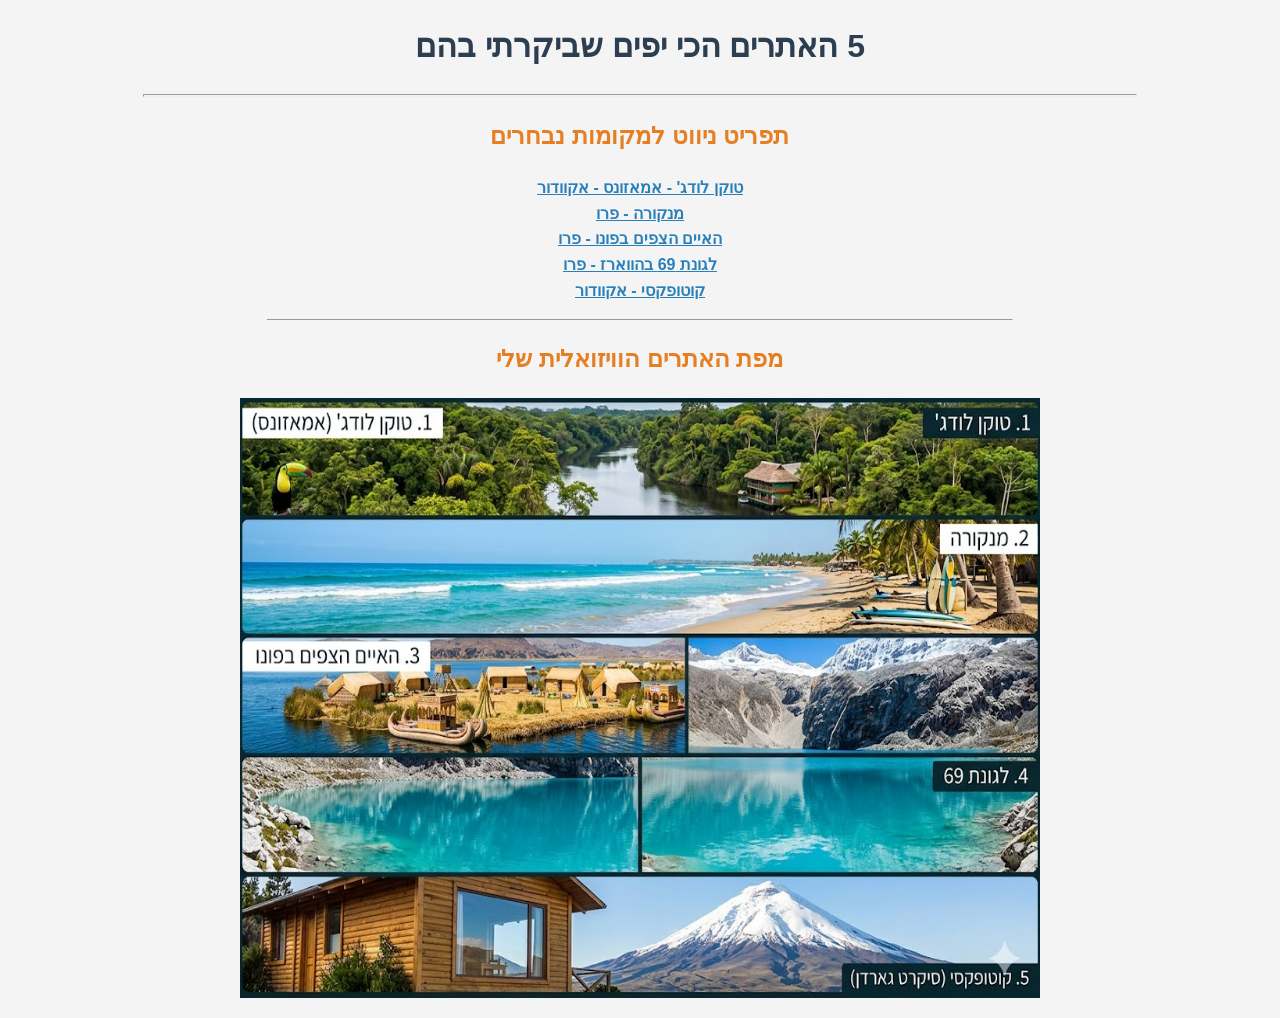
<file: Assignment1/index.html>
<!DOCTYPE html>
<html dir="rtl" lang="he">
<head>
    <meta charset="UTF-8">
    <title>5 האתרים הכי יפים שביקרתי בהם</title>
    <link rel="stylesheet" type="text/css" href="style.css">
</head>
<body bgcolor="#f0f0f0">

    <h1 align="center">5 האתרים הכי יפים שביקרתי בהם</h1>

    <hr size="3" width="80%">

    <h2 align="center">תפריט ניווט למקומות נבחרים</h2>
    
    <ul align="center" style="list-style-type: none; padding: 0;">
        <li><a href="amazonas.html"> טוקן לודג' - אמאזונס - אקוודור</a></li>
        <li><a href="mancora.html">מנקורה - פרו</a></li>
        <li><a href="puno.html">האיים הצפים בפונו - פרו</a></li>
        <li><a href="huaraz.html">לגונת 69 בהווארז - פרו </a></li>
        <li><a href="cotopaxi.html">קוטופקסי - אקוודור</a></li>
    </ul>

    <hr size="1" width="60%">

    <h2 align="center">מפת האתרים הוויזואלית שלי</h2>

    <div align="center">
        <img src="places_collage.png" usemap="#placesmap" width="800" height="600" border="0" alt="קולאז' האתרים היפים">

        <map name="placesmap">
            <area shape="rect" coords="0,0,800,120" href="amazonas.html" alt="טוקן לודג' אמאזונס">
            <area shape="rect" coords="0,120,800,240" href="mancora.html" alt="מנקורה פרו">
            <area shape="rect" coords="0,240,800,360" href="puno.html" alt="האיים הצפים בפונו">
            <area shape="rect" coords="0,360,800,480" href="huaraz.html" alt="לגונת 69 הווארז">
            <area shape="rect" coords="0,480,800,600" href="cotopaxi.html" alt="קוטופקסי אקוודור">
        </map>
    </div>

</body>
</html>
</file>
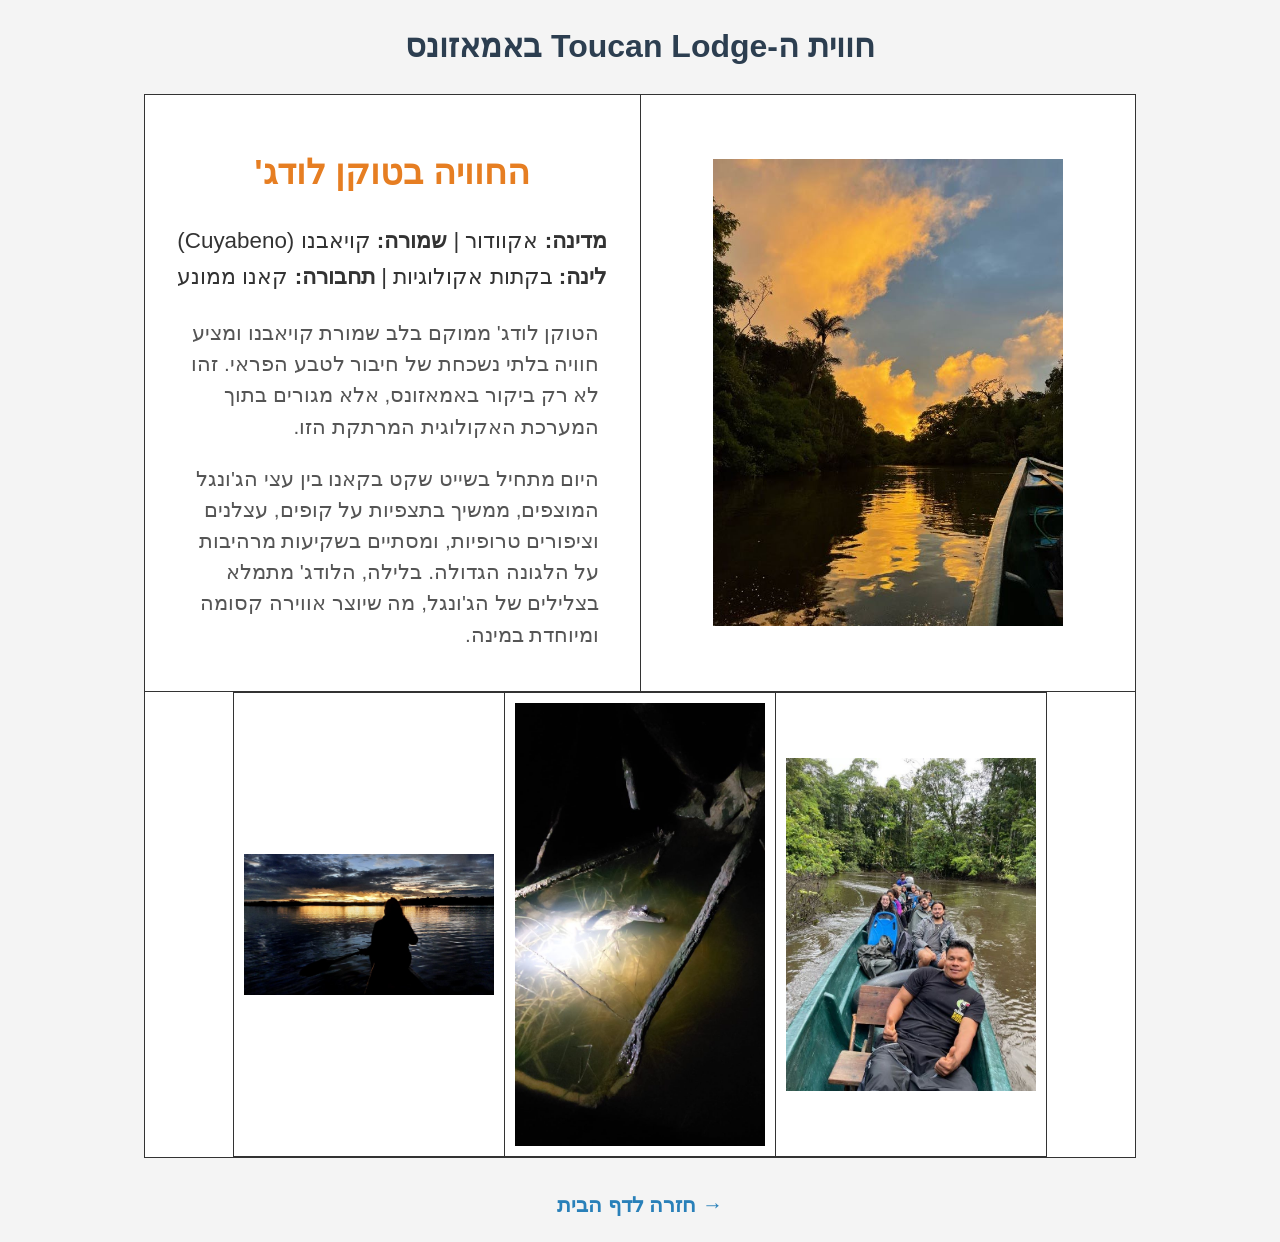
<file: Assignment1/amazonas.html>
<!DOCTYPE html>
<html dir="rtl" lang="he">
<head>
    <meta charset="UTF-8">
    <title>טוקן לודג' - אמאזונס אקוודור</title>
    <link rel="stylesheet" type="text/css" href="style.css">
</head>
<body>

    <h1 align="center">חווית ה-Toucan Lodge באמאזונס</h1>

    <table border="1" width="900" align="center" cellpadding="20" cellspacing="0" style="border-collapse: collapse; background-color: white;">
        
        <tr>
            <td width="50%" align="center">
                <img src="amazonas1.jpg" alt="טוקן לודג' באמאזונס" width="350">
            </td>
            <td width="50%" align="center" valign="middle">
                <div style="padding: 10px;">
                    <h2 style="font-size: 2.2em; color: #e67e22; margin-bottom: 15px;">החוויה בטוקן לודג'</h2>
                    <p style="font-size: 1.4em; line-height: 1.6;">
                        <b>מדינה:</b> אקוודור | <b>שמורה:</b> קויאבנו (Cuyabeno)<br>
                        <b>לינה:</b> בקתות אקולוגיות | <b>תחבורה:</b> קאנו ממונע
                    </p>
                    <div style="font-size: 1.3em; line-height: 1.5; color: #555; text-align: right; padding: 0 20px;">
                        <p>
                            הטוקן לודג' ממוקם בלב שמורת קויאבנו ומציע חוויה בלתי נשכחת של חיבור לטבע הפראי. זהו לא רק ביקור באמאזונס, אלא מגורים בתוך המערכת האקולוגית המרתקת הזו.
                        </p>
                        <p>
                            היום מתחיל בשייט שקט בקאנו בין עצי הג'ונגל המוצפים, ממשיך בתצפיות על קופים, עצלנים וציפורים טרופיות, ומסתיים בשקיעות מרהיבות על הלגונה הגדולה. בלילה, הלודג' מתמלא בצלילים של הג'ונגל, מה שיוצר אווירה קסומה ומיוחדת במינה.
                        </p>
                    </div>
                </div>
            </td>
        </tr>

        <tr>
            <td colspan="2" style="padding: 0;">
                <table border="1" width="100%" cellspacing="0" cellpadding="10" style="border-collapse: collapse; border: none;">
                    <tr>
                        <td width="33.33%" align="center">
                            <img src="amazonas2.jpg" width="250" alt="אמאזונס 2">
                        </td>
                        <td width="33.33%" align="center">
                            <img src="amazonas3.jpg" width="250" alt="אמאזונס 3">
                        </td>
                        <td width="33.33%" align="center">
                            <img src="amazonas4.jpg" width="250" alt="אמאזונס 4">
                        </td>
                    </tr>
                </table>
            </td>
        </tr>
    </table>

    <p align="center" style="margin-top: 30px;">
        <a href="index.html" style="font-size: 1.3em; font-weight: bold; text-decoration: none; color: #2980b9;">→ חזרה לדף הבית</a>
    </p>

</body>
</html>
</file>
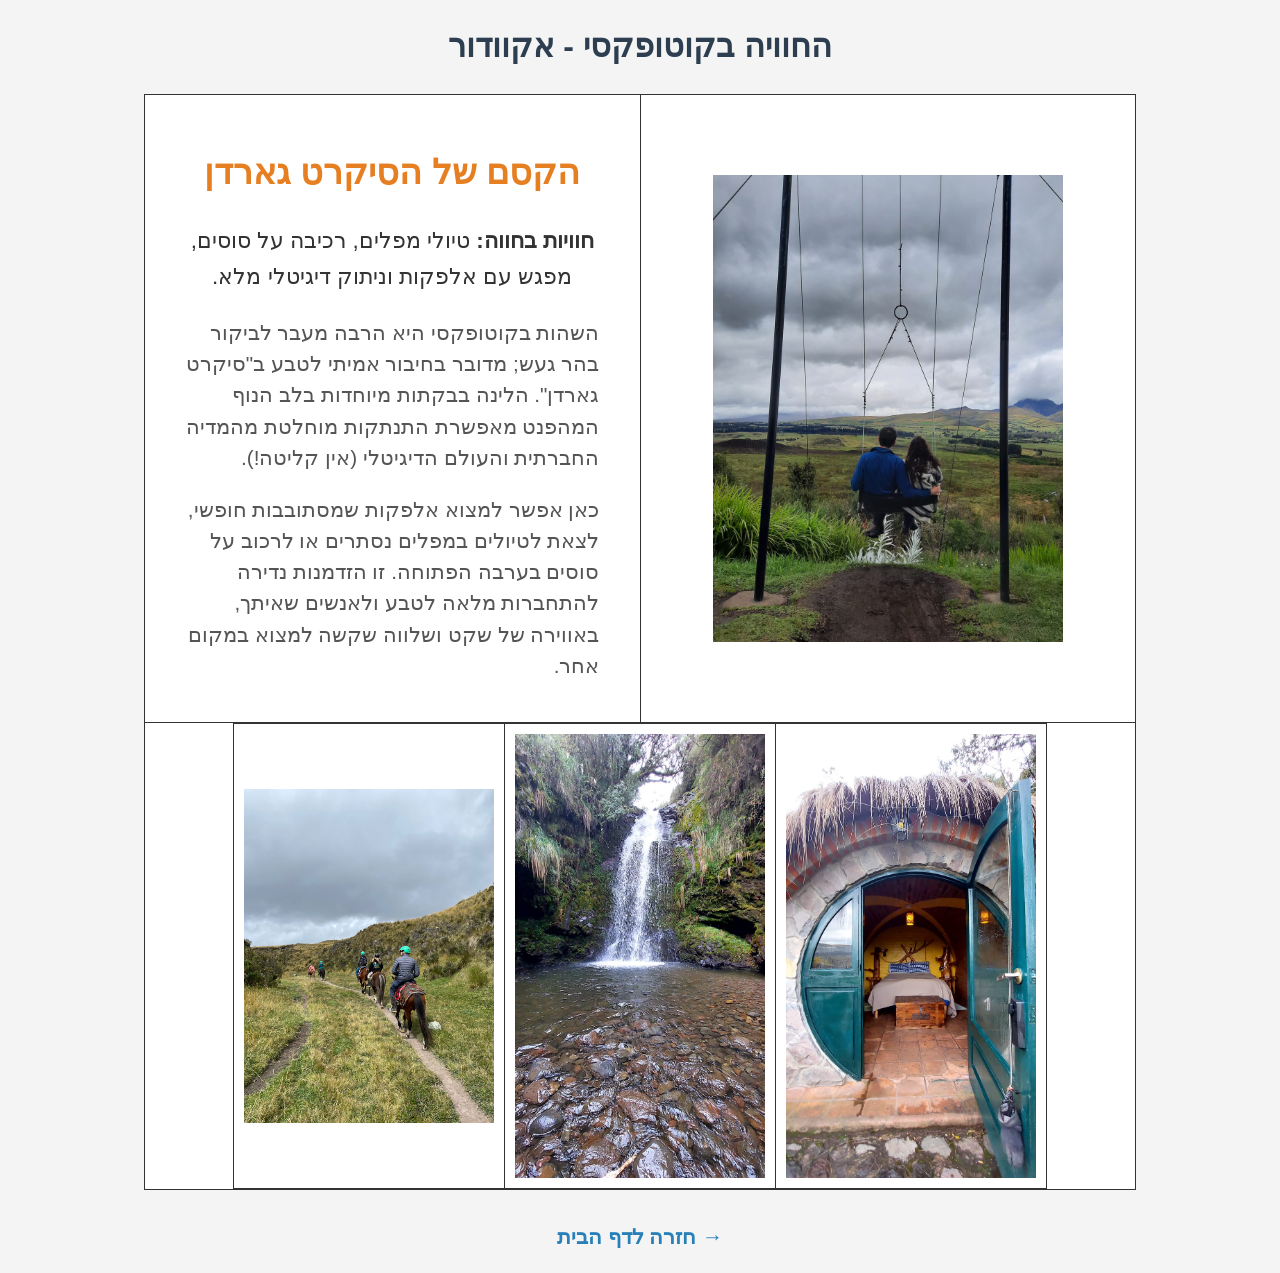
<file: Assignment1/cotopaxi.html>
<!DOCTYPE html>
<html dir="rtl" lang="he">
<head>
    <meta charset="UTF-8">
    <title>קוטופקסי - אקוודור</title>
    <link rel="stylesheet" type="text/css" href="style.css">
</head>
<body>

    <h1 align="center">החוויה בקוטופקסי - אקוודור</h1>

    <table border="1" width="900" align="center" cellpadding="20" cellspacing="0" style="border-collapse: collapse; background-color: white;">
        
        <tr>
            <td width="50%" align="center">
                <img src="cotopaxi1.jpg" alt="קוטופקסי והסיקרט גארדן" width="350">
            </td>
            <td width="50%" align="center" valign="middle">
                <div style="padding: 10px;">
                    <h2 style="font-size: 2.2em; color: #e67e22; margin-bottom: 15px;">הקסם של הסיקרט גארדן</h2>
                    <p style="font-size: 1.4em; line-height: 1.6;">
                        <b>חוויות בחווה:</b> טיולי מפלים, רכיבה על סוסים, <br>
                        מפגש עם אלפקות וניתוק דיגיטלי מלא.
                    </p>
                    <div style="font-size: 1.3em; line-height: 1.5; color: #555; text-align: right; padding: 0 20px;">
                        <p>
                            השהות בקוטופקסי היא הרבה מעבר לביקור בהר געש; מדובר בחיבור אמיתי לטבע ב"סיקרט גארדן". הלינה בבקתות מיוחדות בלב הנוף המהפנט מאפשרת התנתקות מוחלטת מהמדיה החברתית והעולם הדיגיטלי (אין קליטה!).
                        </p>
                        <p>
                            כאן אפשר למצוא אלפקות שמסתובבות חופשי, לצאת לטיולים במפלים נסתרים או לרכוב על סוסים בערבה הפתוחה. זו הזדמנות נדירה להתחברות מלאה לטבע ולאנשים שאיתך, באווירה של שקט ושלווה שקשה למצוא במקום אחר.
                        </p>
                    </div>
                </div>
            </td>
        </tr>

        <tr>
            <td colspan="2" style="padding: 0;">
                <table border="1" width="100%" cellspacing="0" cellpadding="10" style="border-collapse: collapse; border: none;">
                    <tr>
                        <td width="33.33%" align="center">
                            <img src="cotopaxi2.jpg" width="250" alt="קוטופקסי 2">
                        </td>
                        <td width="33.33%" align="center">
                            <img src="cotopaxi3.jpg" width="250" alt="קוטופקסי 3">
                        </td>
                        <td width="33.33%" align="center">
                            <img src="cotopaxi4.jpg" width="250" alt="קוטופקסי 4">
                        </td>
                    </tr>
                </table>
            </td>
        </tr>
    </table>

    <p align="center" style="margin-top: 30px;">
        <a href="index.html" style="font-size: 1.3em; font-weight: bold; text-decoration: none; color: #2980b9;">→ חזרה לדף הבית</a>
    </p>

</body>
</html>
</file>
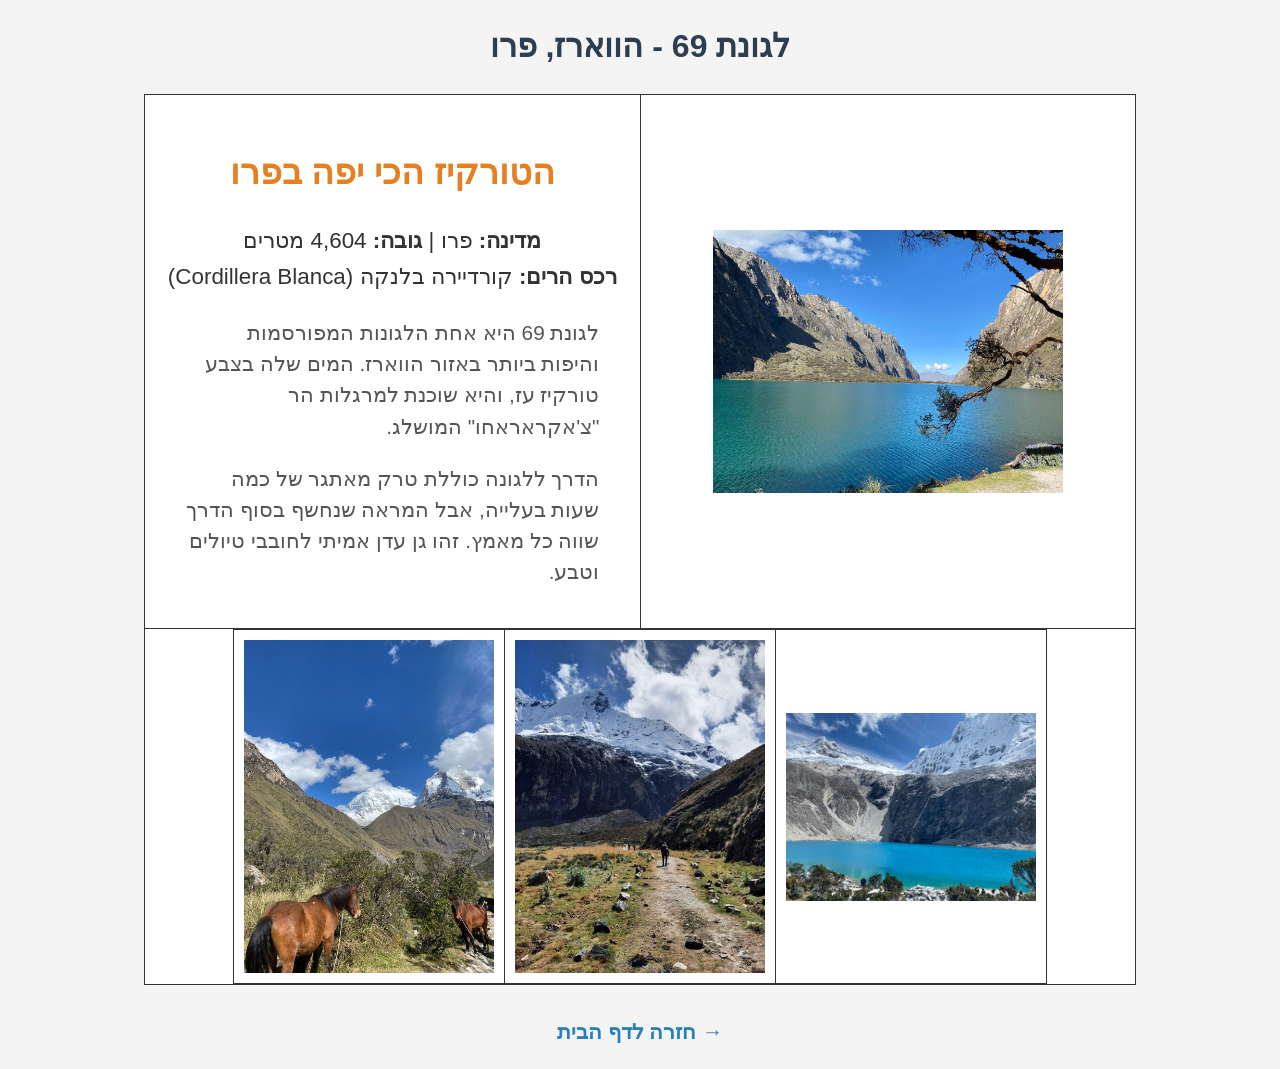
<file: Assignment1/huaraz.html>
<!DOCTYPE html>
<html dir="rtl" lang="he">
<head>
    <meta charset="UTF-8">
    <title>לגונת 69 - הווארז</title>
    <link rel="stylesheet" type="text/css" href="style.css">
</head>
<body>

    <h1 align="center">לגונת 69 - הווארז, פרו</h1>

    <table border="1" width="900" align="center" cellpadding="20" cellspacing="0" style="border-collapse: collapse; background-color: white;">
        
        <tr>
            <td width="50%" align="center">
                <img src="huaraz1.jpg" alt="לגונת 69" width="350">
            </td>
            <td width="50%" align="center" valign="middle">
                <div style="padding: 10px;">
                    <h2 style="font-size: 2.2em; color: #e67e22; margin-bottom: 15px;">הטורקיז הכי יפה בפרו</h2>
                    <p style="font-size: 1.4em; line-height: 1.6;">
                        <b>מדינה:</b> פרו | <b>גובה:</b> 4,604 מטרים<br>
                        <b>רכס הרים:</b> קורדיירה בלנקה (Cordillera Blanca)
                    </p>
                    <div style="font-size: 1.3em; line-height: 1.5; color: #555; text-align: right; padding: 0 20px;">
                        <p>
                            לגונת 69 היא אחת הלגונות המפורסמות והיפות ביותר באזור הווארז. המים שלה בצבע טורקיז עז, והיא שוכנת למרגלות הר "צ'אקראראחו" המושלג.
                        </p>
                        <p>
                            הדרך ללגונה כוללת טרק מאתגר של כמה שעות בעלייה, אבל המראה שנחשף בסוף הדרך שווה כל מאמץ. זהו גן עדן אמיתי לחובבי טיולים וטבע.
                        </p>
                    </div>
                </div>
            </td>
        </tr>

        <tr>
            <td colspan="2" style="padding: 0;">
                <table border="1" width="100%" cellspacing="0" cellpadding="10" style="border-collapse: collapse; border: none;">
                    <tr>
                        <td width="33.33%" align="center">
                            <img src="huaraz2.jpg" width="250" alt="לגונת 69 נוף">
                        </td>
                        <td width="33.33%" align="center">
                            <img src="huaraz3.jpg" width="250" alt="הדרך ללגונה">
                        </td>
                        <td width="33.33%" align="center">
                            <img src="huaraz4.jpg" width="250" alt="פסגות מושלגות">
                        </td>
                    </tr>
                </table>
            </td>
        </tr>
    </table>

    <p align="center" style="margin-top: 30px;">
        <a href="index.html" style="font-size: 1.3em; font-weight: bold; text-decoration: none; color: #2980b9;">→ חזרה לדף הבית</a>
    </p>

</body>
</html>
</file>
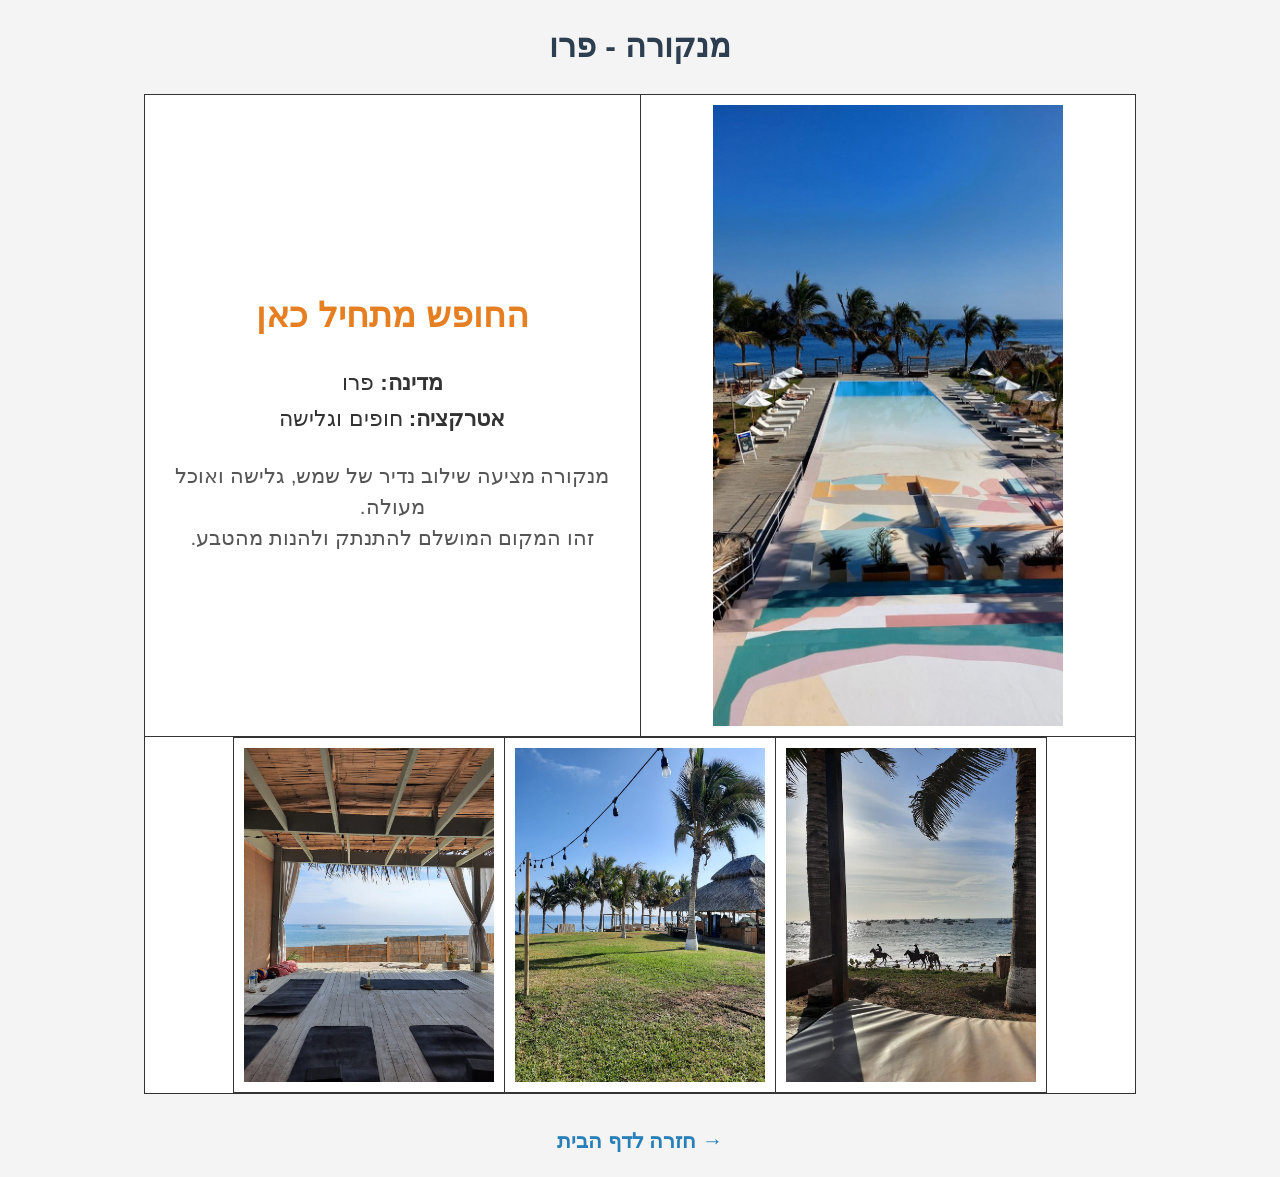
<file: Assignment1/mancora.html>
<!DOCTYPE html>
<html dir="rtl" lang="he">
<head>
    <meta charset="UTF-8">
    <title>מנקורה - פרו</title>
    <link rel="stylesheet" type="text/css" href="style.css">
</head>
<body>

    <h1 align="center">מנקורה - פרו</h1>

    <table border="1" width="900" align="center" cellpadding="20" cellspacing="0" style="border-collapse: collapse; background-color: white;">
        
        <tr>
            <td width="50%" align="center">
                <img src="mancora1.jpg" alt="מנקורה 1" width="350">
            </td>
            <td width="50%" align="center" valign="middle">
                <div style="padding: 10px;">
                    <h2 style="font-size: 2.2em; color: #e67e22; margin-bottom: 15px;">החופש מתחיל כאן</h2>
                    <p style="font-size: 1.4em; line-height: 1.6;">
                        <b>מדינה:</b> פרו <br>
                        <b>אטרקציה:</b> חופים וגלישה
                    </p>
                    <p style="font-size: 1.3em; line-height: 1.5; color: #555;">
                        מנקורה מציעה שילוב נדיר של שמש, גלישה ואוכל מעולה. <br>
                        זהו המקום המושלם להתנתק ולהנות מהטבע.
                    </p>
                </div>
            </td>
        </tr>

        <tr>
            <td colspan="2" style="padding: 0;">
                <table border="1" width="100%" cellspacing="0" cellpadding="10" style="border-collapse: collapse; border: none;">
                    <tr>
                        <td width="33.33%" align="center">
                            <img src="mancora2.jpg" width="250" alt="מנקורה 2">
                        </td>
                        <td width="33.33%" align="center">
                            <img src="mancora3.jpg" width="250" alt="מנקורה 3">
                        </td>
                        <td width="33.33%" align="center">
                            <img src="mancora4.jpg" width="250" alt="מנקורה 4">
                        </td>
                    </tr>
                </table>
            </td>
        </tr>
    </table>

    <p align="center" style="margin-top: 30px;">
        <a href="index.html" style="font-size: 1.3em; font-weight: bold; text-decoration: none; color: #2980b9;">→ חזרה לדף הבית</a>
    </p>

</body>
</html>
</file>
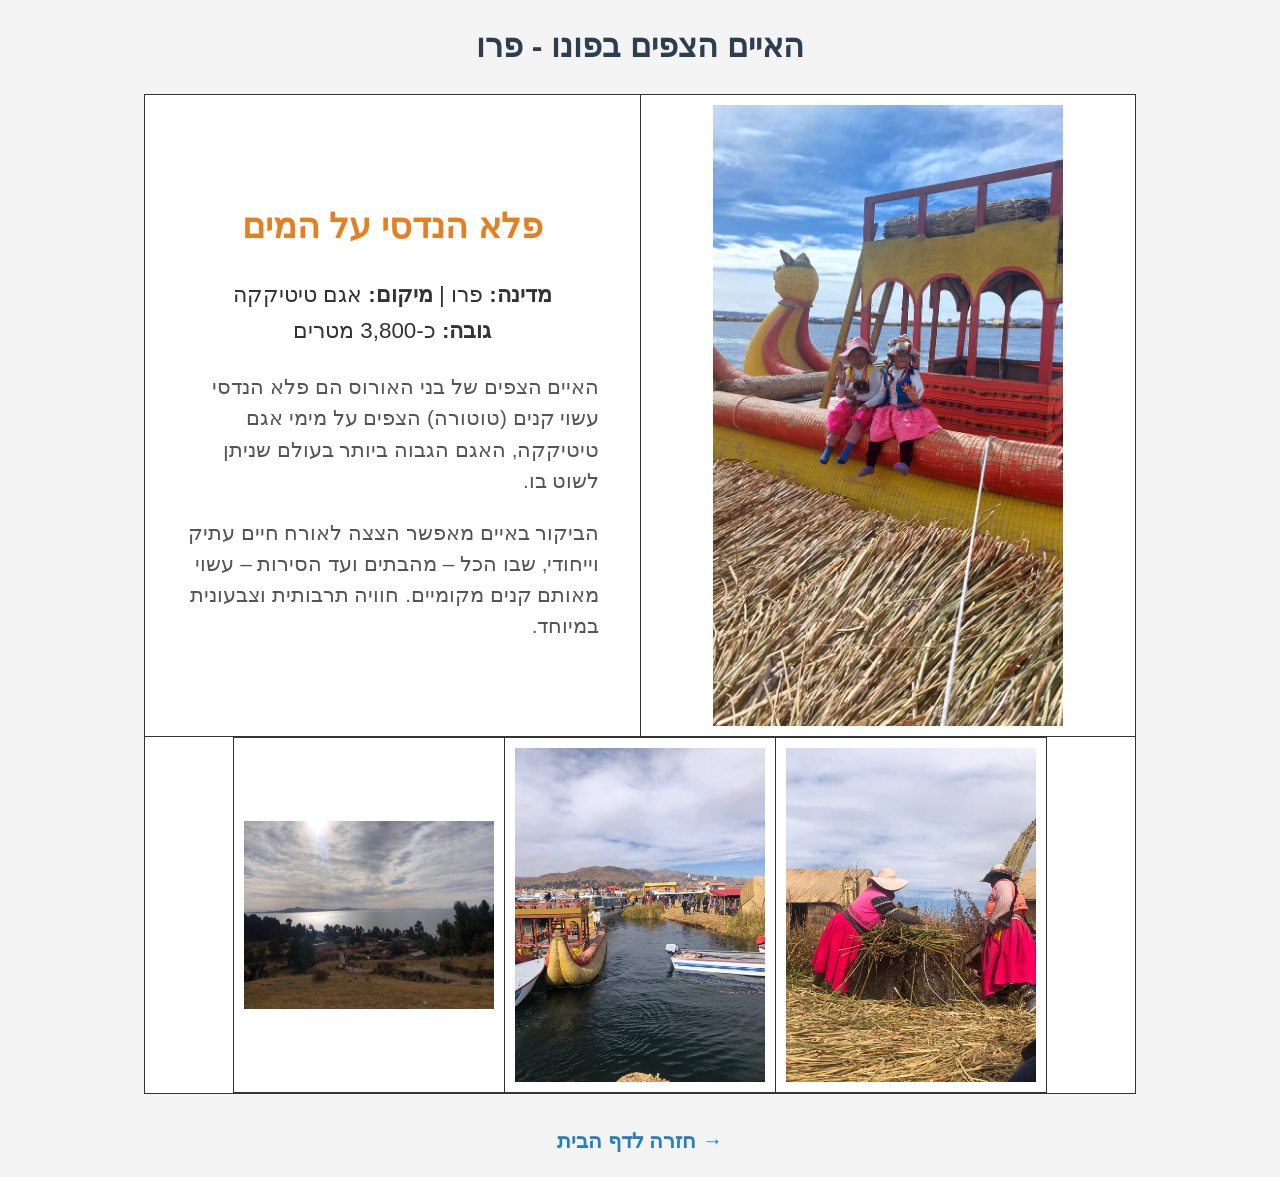
<file: Assignment1/puno.html>
<!DOCTYPE html>
<html dir="rtl" lang="he">
<head>
    <meta charset="UTF-8">
    <title>האיים הצפים בפונו - פרו</title>
    <link rel="stylesheet" type="text/css" href="style.css">
</head>
<body>

    <h1 align="center">האיים הצפים בפונו - פרו</h1>

    <table border="1" width="900" align="center" cellpadding="20" cellspacing="0" style="border-collapse: collapse; background-color: white;">
        
        <tr>
            <td width="50%" align="center">
                <img src="puno1.jpg" alt="איי האורוס בפונו" width="350">
            </td>
            <td width="50%" align="center" valign="middle">
                <div style="padding: 10px;">
                    <h2 style="font-size: 2.2em; color: #e67e22; margin-bottom: 15px;">פלא הנדסי על המים</h2>
                    <p style="font-size: 1.4em; line-height: 1.6;">
                        <b>מדינה:</b> פרו | <b>מיקום:</b> אגם טיטיקקה<br>
                        <b>גובה:</b> כ-3,800 מטרים
                    </p>
                    <div style="font-size: 1.3em; line-height: 1.5; color: #555; text-align: right; padding: 0 20px;">
                        <p>
                            האיים הצפים של בני האורוס הם פלא הנדסי עשוי קנים (טוטורה) הצפים על מימי אגם טיטיקקה, האגם הגבוה ביותר בעולם שניתן לשוט בו.
                        </p>
                        <p>
                            הביקור באיים מאפשר הצצה לאורח חיים עתיק וייחודי, שבו הכל – מהבתים ועד הסירות – עשוי מאותם קנים מקומיים. חוויה תרבותית וצבעונית במיוחד.
                        </p>
                    </div>
                </div>
            </td>
        </tr>

        <tr>
            <td colspan="2" style="padding: 0;">
                <table border="1" width="100%" cellspacing="0" cellpadding="10" style="border-collapse: collapse; border: none;">
                    <tr>
                        <td width="33.33%" align="center">
                            <img src="puno2.jpg" width="250" alt="בתי הקנים">
                        </td>
                        <td width="33.33%" align="center">
                            <img src="puno3.jpg" width="250" alt="שייט באגם טיטיקקה">
                        </td>
                        <td width="33.33%" align="center">
                            <img src="puno4.jpg" width="250" alt="אורח חיים מסורתי">
                        </td>
                    </tr>
                </table>
            </td>
        </tr>
    </table>

    <p align="center" style="margin-top: 30px;">
        <a href="index.html" style="font-size: 1.3em; font-weight: bold; text-decoration: none; color: #2980b9;">→ חזרה לדף הבית</a>
    </p>

</body>
</html>
</file>
<file: Assignment1/style.css>
body {
    font-family: Arial, sans-serif;
    background-color: #f4f4f4;
    color: #333;
    margin: 20px;
    line-height: 1.6;
}

h1 {
    color: #2c3e50;
    text-align: center;
}

h2 {
    color: #e67e22;
    text-align: center;
}

table {
    background-color: #ffffff;
    border: 1px solid #000000;
    width: 80%;
    margin-left: auto;
    margin-right: auto;
}

td {
    border: 1px solid #333;
    padding: 10px;
}

img {
    display: block;
    margin-left: auto;
    margin-right: auto;
}

a {
    color: #2980b9;
    font-weight: bold;
}

a:hover {
    color: #c0392b;
}

ul {
    list-style-type: none;
    padding: 0;
    text-align: center;
}
</file>
